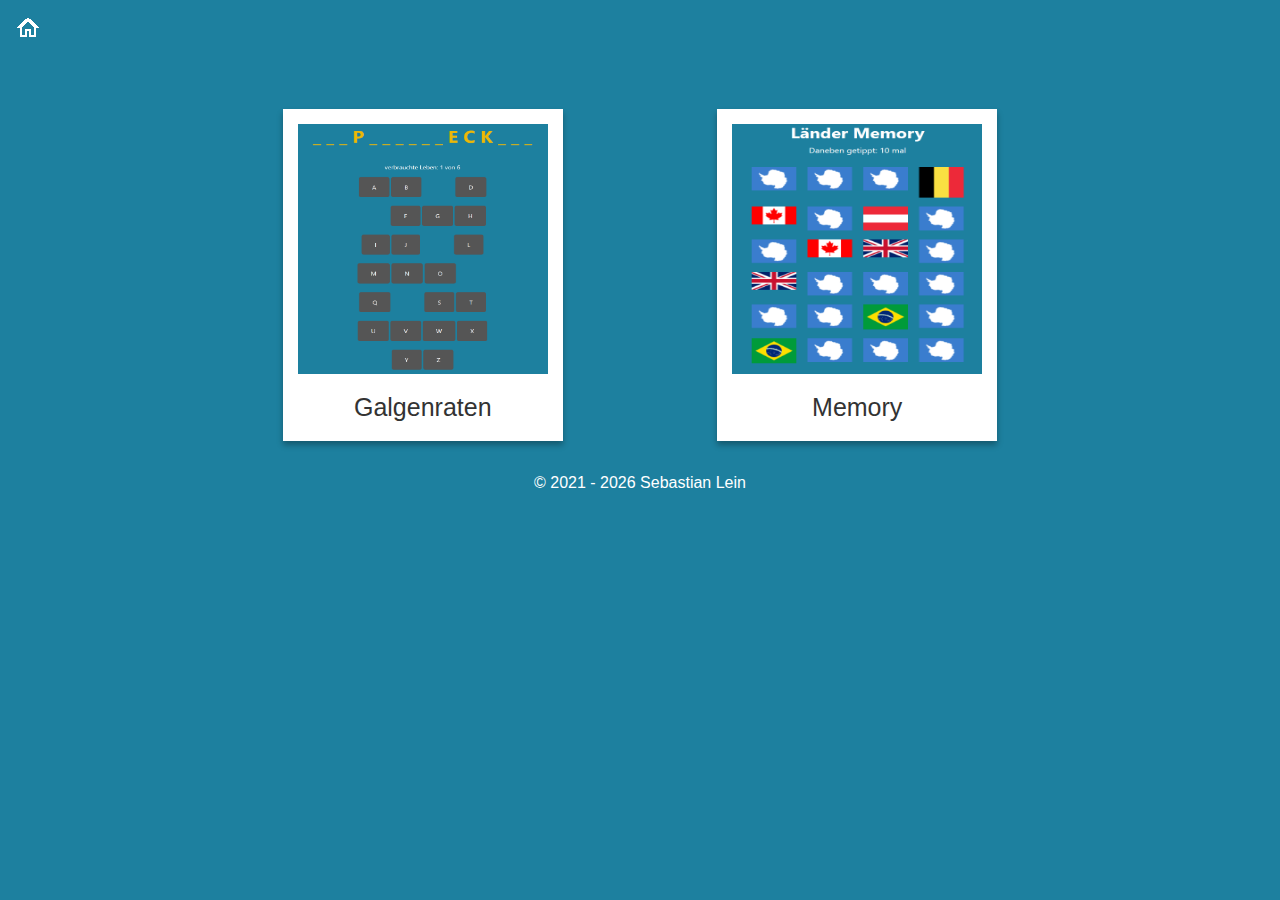
<file: index.html>
<!DOCTYPE html>
<html>
    <head>
        <title>Spielesammlung</title>
        <meta charset="utf-8">
        <meta name="viewport" content="width=device-width, initial-scale=1, shrink-to-fit=no">
        <meta name="description" content="Startpage for all my games">
        <meta name="author" content="Sebastian Lein">
        <link href="css/styles.css" rel="stylesheet" />
        <link href="css/main.css" rel="stylesheet" />
    </head>
    <body>

        <div class="topnav">
            <a href="../../index.html"><img src="img/homeicon.png"></img></a>
        </div>
        
        <div class="pfooter">    
            <div class="polaroid">
                <a href="HangmanJS/index.html" title="Galgenraten">
                  <img height="250" src="img/hangmanvorschau.png" alt="Hangman" title="Galgenraten" />
                </a>
    
                <a href="Memory/index.html" title="Memory">
                    <img height="250" src="img/memoryvorschau.png" alt="Memory" title="Memory" />
                  </a>
              </div>
        </div>

        <div id="footer"></div>
    
        <!-- Javascript -->
        <script src="js/footer.js"></script>
    
    </body>
</html>
</file>
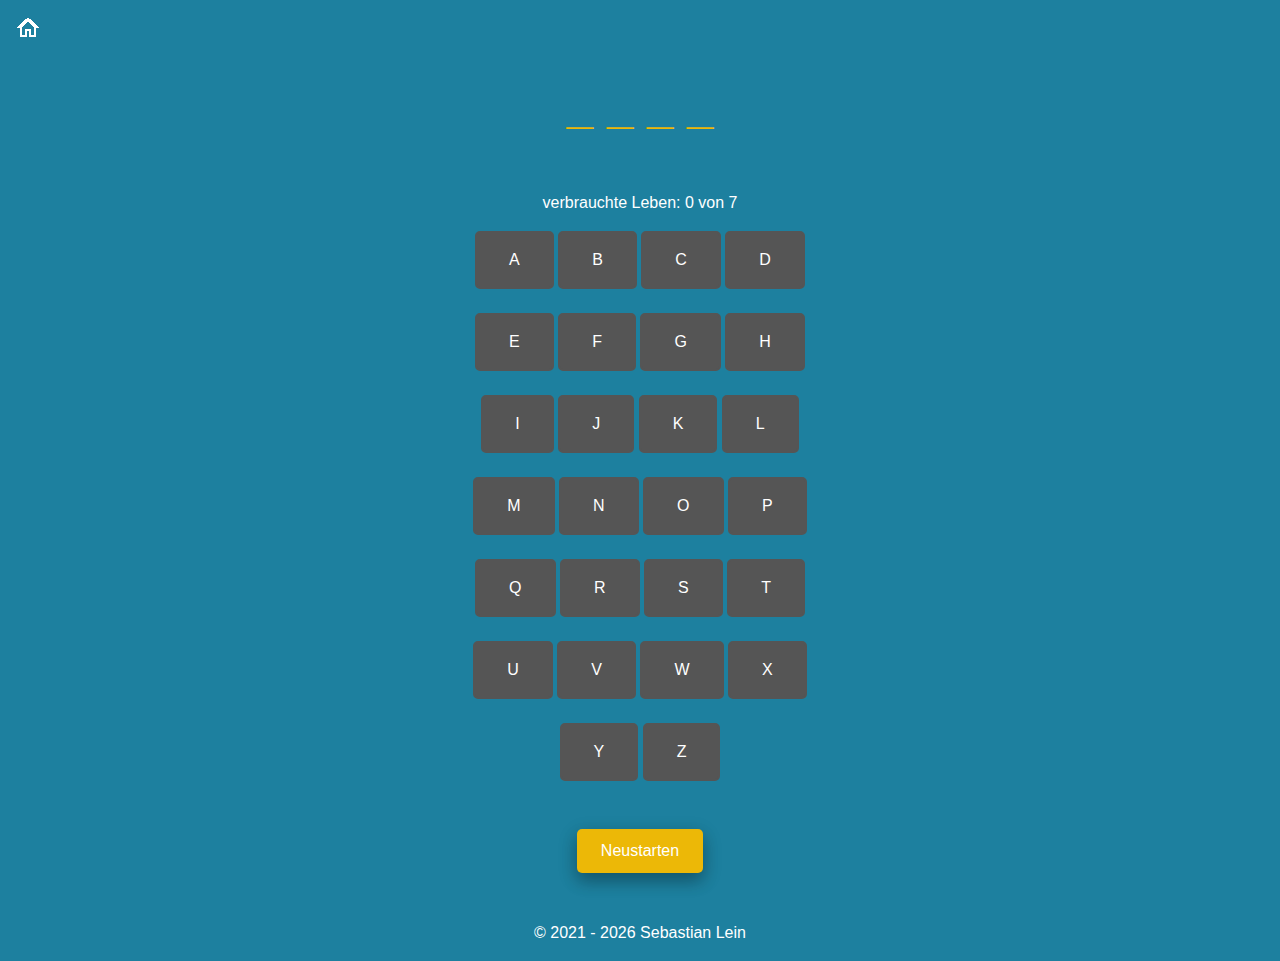
<file: HangmanJS/index.html>
<!DOCTYPE html>
<html>
    <head>
        <title>Hangman</title>
        <meta charset="utf-8">
        <meta name="viewport" content="width=device-width, initial-scale=1, shrink-to-fit=no">
        <meta name="description" content="This is a simple Hangman Game with German words">
        <meta name="author" content="Sebastian Lein">
	<meta name="robots" content="noindex">
        <link href="../css/styles.css" rel="stylesheet" />
        <link href="../css/main.css" rel="stylesheet" />
    </head>
    <body>

        <div class="text-white text-center">
            <div class="topnav">
                <a href="../index.html"><img src="../img/homeicon.png"></img></a>
            </div>
            <br>
            <div class="container px-4 px-lg-5">
                <div class="content-section-heading">
                    <h2 class="text-secondary mb-0" id="unbekannt"></p>
                </div>
                <h3 id="Siegertext"></h3>
                <div>
                    <button class="restartButton" id="restartButton" onClick="window.location.reload(true)">Neustarten</button>
                </div>
                <br><br>
                <p id = "Leben"></p> 
                <div id="Buchstabensalat">
                    <div class="knoeppe">
                        <button class="button" id="A" onclick="buttonPress('A')">A</button>
                        <button class="button" id="B" onclick="buttonPress('B')">B</button>
                        <button class="button" id="C" onclick="buttonPress('C')">C</button>
                        <button class="button" id="D" onclick="buttonPress('D')">D</button>
                    </div>
                    <br>
                    <div class="knoeppe">
                        <button class="button" id="E" onclick="buttonPress('E')">E</button>
                        <button class="button" id="F" onclick="buttonPress('F')">F</button>
                        <button class="button" id="G" onclick="buttonPress('G')">G</button>
                        <button class="button" id="H" onclick="buttonPress('H')">H</button>
                    </div>
                    <br>
                    <div class="knoeppe">
                        <button class="button" id="I" onclick="buttonPress('I')">I</button>
                        <button class="button" id="J" onclick="buttonPress('J')">J</button>
                        <button class="button" id="K" onclick="buttonPress('K')">K</button>
                        <button class="button" id="L" onclick="buttonPress('L')">L</button>
                    </div>
                    <br>
                    <div class="knoeppe">
                        <button class="button" id="M" onclick="buttonPress('M')">M</button>
                        <button class="button" id="N" onclick="buttonPress('N')">N</button>
                        <button class="button" id="O" onclick="buttonPress('O')">O</button>
                        <button class="button" id="P" onclick="buttonPress('P')">P</button>
                    </div>
                    <br>
                    <div class="knoeppe">
                        <button class="button" id="Q" onclick="buttonPress('Q')">Q</button>
                        <button class="button" id="R" onclick="buttonPress('R')">R</button>
                        <button class="button" id="S" onclick="buttonPress('S')">S</button>
                        <button class="button" id="T" onclick="buttonPress('T')">T</button>
                    </div>
                    <br>
                    <div class="knoeppe">
                        <button class="button" id="U" onclick="buttonPress('U')">U</button>
                        <button class="button" id="V" onclick="buttonPress('V')">V</button>
                        <button class="button" id="W" onclick="buttonPress('W')">W</button>
                        <button class="button" id="X" onclick="buttonPress('X')">X</button>
                    </div>
                    <br>
                    <div class="knoeppe">
                        <button class="button" id="Y" onclick="buttonPress('Y')">Y</button>
                        <button class="button" id="Z" onclick="buttonPress('Z')">Z</button>
                    </div>
                    <br><br>
                </div>
                <div>
                    <button class="reload" id="finish" onClick="window.location.reload(true)">Neustarten</button>
                </div>
            </div>
            <br>
            <br>
            <div id="footer"></div>
        </div>
    
        <!-- Javascript -->
        <script src="js/hangman_words.js"></script>
        <script src="js/hangman.js"></script>
        <script src="../js/footer.js"></script>

</html>
</file>
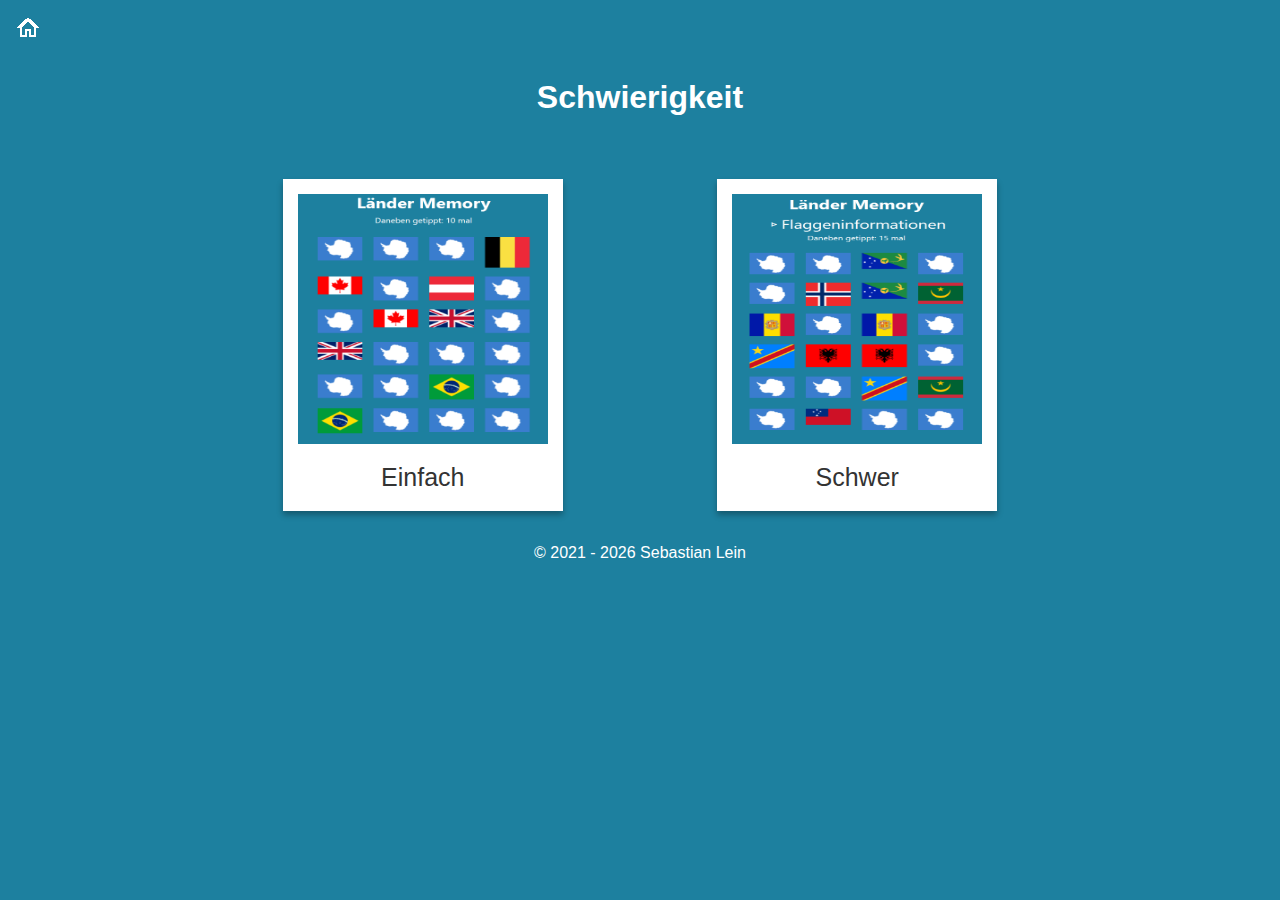
<file: Memory/index.html>
<!DOCTYPE html>
<html>
    <head>
        <title>Spielesammlung - Memory</title>
        <meta charset="utf-8">
        <meta name="viewport" content="width=device-width, initial-scale=1, shrink-to-fit=no">
        <meta name="description" content="Startpage for all memory games">
        <meta name="author" content="Sebastian Lein">
	<meta name="robots" content="noindex">
        <link href="../css/styles.css" rel="stylesheet" />
        <link href="../css/main.css" rel="stylesheet" />
    </head>
    <body>
        
        <div class="text-white text-center">
            <div class="topnav">
                <a href="../index.html"><img src="../img/homeicon.png"></img></a>
            </div>
            <br>
            <h2>Schwierigkeit</h2>
            <div class="pfooter">    
                <div class="polaroid">
                    <a href="memory_easy.html" title="Einfach">
                      <img height="250" src="../img/memoryvorschau.png" alt="Memory einfach" title="Memory einfach" />
                    </a>
        
                    <a href="memory.html" title="Schwer">
                        <img height="250" src="../img/memoryvorschau2.png" alt="Memory schwer" title="Memory schwer" />
                      </a>
                  </div>
            </div>
        </div>

        <div id="footer"></div>
    
        <!-- Javascript -->
        <script src="../js/footer.js"></script>
    
    </body>
</html>
</file>
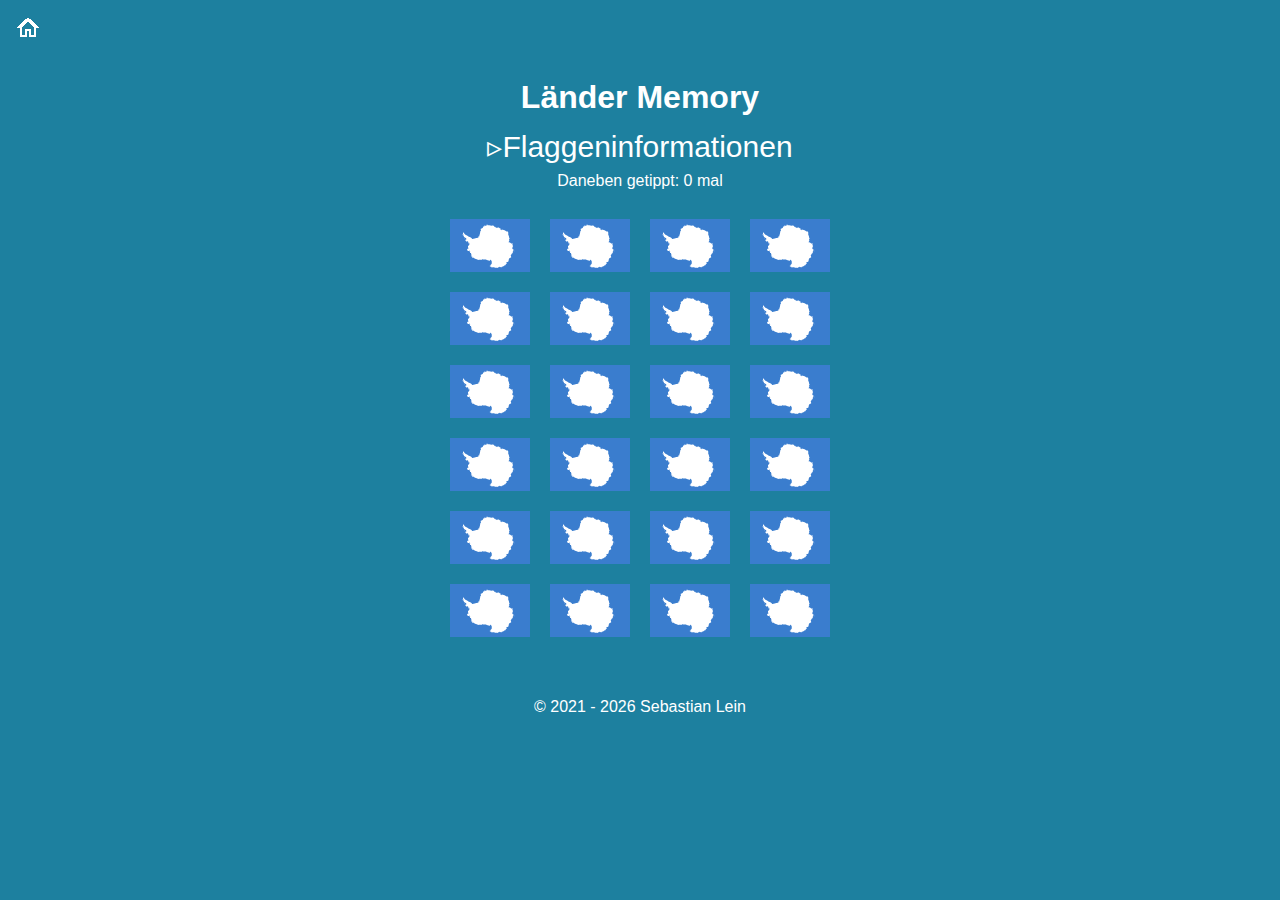
<file: Memory/memory.html>
<!DOCTYPE html>
<html>
    <head>
        <title>Memory - schwer</title>
        <meta charset="utf-8">
        <meta name="viewport" content="width=device-width, initial-scale=1, shrink-to-fit=no">
        <meta name="description" content="This is a simple Memory Game">
        <meta name="author" content="Sebastian Lein">
	<meta name="robots" content="noindex">
        <link href="../css/styles.css" rel="stylesheet" />
        <link href="../css/main.css" rel="stylesheet" />
        <link href="css/tableofcontent.css" rel="stylesheet" />
    </head>
    <body>

    <div id="myNav" class="overlay">
        <a href="javascript:void(0)" class="closebtn" onclick="closeNav()">&times;</a>
        <div class="overlay-content" style="overflow-x:auto;">
            <table cellpadding="10px">
                <thead>
                <tr>
                    <th>Flagge</th>
                    <th>Name</th>
                    <th>Kontinent</th>
                </tr>
                </thead>
                <tbody>
                    <tr id="pair01"></tr>
                    <tr id="pair02"></tr>
                    <tr id="pair03"></tr>
                    <tr id="pair04"></tr>
                    <tr id="pair05"></tr>
                    <tr id="pair06"></tr>
                    <tr id="pair07"></tr>
                    <tr id="pair08"></tr>
                    <tr id="pair09"></tr>
                    <tr id="pair10"></tr>
                    <tr id="pair11"></tr>
                    <tr id="pair12"></tr>
                /<tbody>
            </table>
        </div>
      </div>

            <div class="text-white text-center">
                <div class="topnav">
                    <a href="index.html"><img src="../img/homeicon.png"></img></a>
                </div>
                <br>
                <div class="container px-4 px-lg-5">
                    <h2>Länder Memory</h2>
                    <span style="font-size:30px;cursor:pointer" onclick="openNav()">&#9657;Flaggeninformationen</span>
                    <div class="content-section-heading">
                        <p class="pfooter" id="versuche"></p>
                        <div id="Ende"></div>
                    </div>
                </div>
                <div class="box">
                    <div class="innerBox" id="Bild0">
                        <a onclick="buttonPress(0)"><img src="img/backside.png"</img></a>
                    </div>
                    <div class="innerBox" id="Bild1">
                        <a onclick="buttonPress(1)"><img src="img/backside.png"</img></a>
                    </div>
                    <div class="innerBox" id="Bild2">
                        <a onclick="buttonPress(2)"><img src="img/backside.png"</img></a>
                    </div>
                    <div class="innerBox" id="Bild3">
                        <a onclick="buttonPress(3)"><img src="img/backside.png"</img></a>
                    </div>
                </div>
                <div class="box">
                    <div class="innerBox" id="Bild4">
                        <a onclick="buttonPress(4)"><img src="img/backside.png"</img></a>
                    </div>
                    <div class="innerBox" id="Bild5">
                        <a onclick="buttonPress(5)"><img src="img/backside.png"</img></a>
                    </div>
                    <div class="innerBox" id="Bild6">
                        <a onclick="buttonPress(6)"><img src="img/backside.png"</img></a>
                    </div>
                    <div class="innerBox" id="Bild7">
                        <a onclick="buttonPress(7)"><img src="img/backside.png"</img></a>
                    </div>
                </div>
                <div class="box">
                    <div class="innerBox" id="Bild8">
                        <a onclick="buttonPress(8)"><img src="img/backside.png"</img></a>
                    </div>
                    <div class="innerBox" id="Bild9">
                        <a onclick="buttonPress(9)"><img src="img/backside.png"</img></a>
                    </div>
                    <div class="innerBox" id="Bild10">
                        <a onclick="buttonPress(10)"><img src="img/backside.png"</img></a>
                    </div>
                    <div class="innerBox" id="Bild11">
                        <a onclick="buttonPress(11)"><img src="img/backside.png"</img></a>
                    </div>                    
                </div>
                <div class="box">
                    <div class="innerBox" id="Bild12">
                        <a onclick="buttonPress(12)"><img src="img/backside.png"</img></a>
                    </div>
                    <div class="innerBox" id="Bild13">
                        <a onclick="buttonPress(13)"><img src="img/backside.png"</img></a>
                    </div>
                    <div class="innerBox" id="Bild14">
                        <a onclick="buttonPress(14)"><img src="img/backside.png"</img></a>
                    </div>
                    <div class="innerBox" id="Bild15">
                        <a onclick="buttonPress(15)"><img src="img/backside.png"</img></a>
                    </div>
                </div>
                <div class="box">
                    <div class="innerBox" id="Bild16">
                        <a onclick="buttonPress(16)"><img src="img/backside.png"</img></a>
                    </div>
                    <div class="innerBox" id="Bild17">
                        <a onclick="buttonPress(17)"><img src="img/backside.png"</img></a>
                    </div>
                    <div class="innerBox" id="Bild18">
                        <a onclick="buttonPress(18)"><img src="img/backside.png"</img></a>
                    </div>
                    <div class="innerBox" id="Bild19">
                        <a onclick="buttonPress(19)"><img src="img/backside.png"</img></a>
                    </div>
                </div>
                <div class="box">
                    <div class="innerBox" id="Bild20">
                        <a onclick="buttonPress(20)"><img src="img/backside.png"</img></a>
                    </div>
                    <div class="innerBox" id="Bild21">
                        <a onclick="buttonPress(21)"><img src="img/backside.png"</img></a>
                    </div>
                    <div class="innerBox" id="Bild22">
                        <a onclick="buttonPress(22)"><img src="img/backside.png"</img></a>
                    </div>
                    <div class="innerBox" id="Bild23">
                        <a onclick="buttonPress(23)"><img src="img/backside.png"</img></a>
                    </div>
                </div>
                <br>
                <br>
                <div id="footer"></div>
            </div>
    
        <!-- Javascript -->
        <script src="js/memory.js"></script>
        <script src="../js/footer.js"></script>

        <script>
            function openNav() {
              document.getElementById("myNav").style.height = "100%";
            }
            
            function closeNav() {
              document.getElementById("myNav").style.height = "0%";
            }
        </script>
        
    
    </body>
</html>
</file>
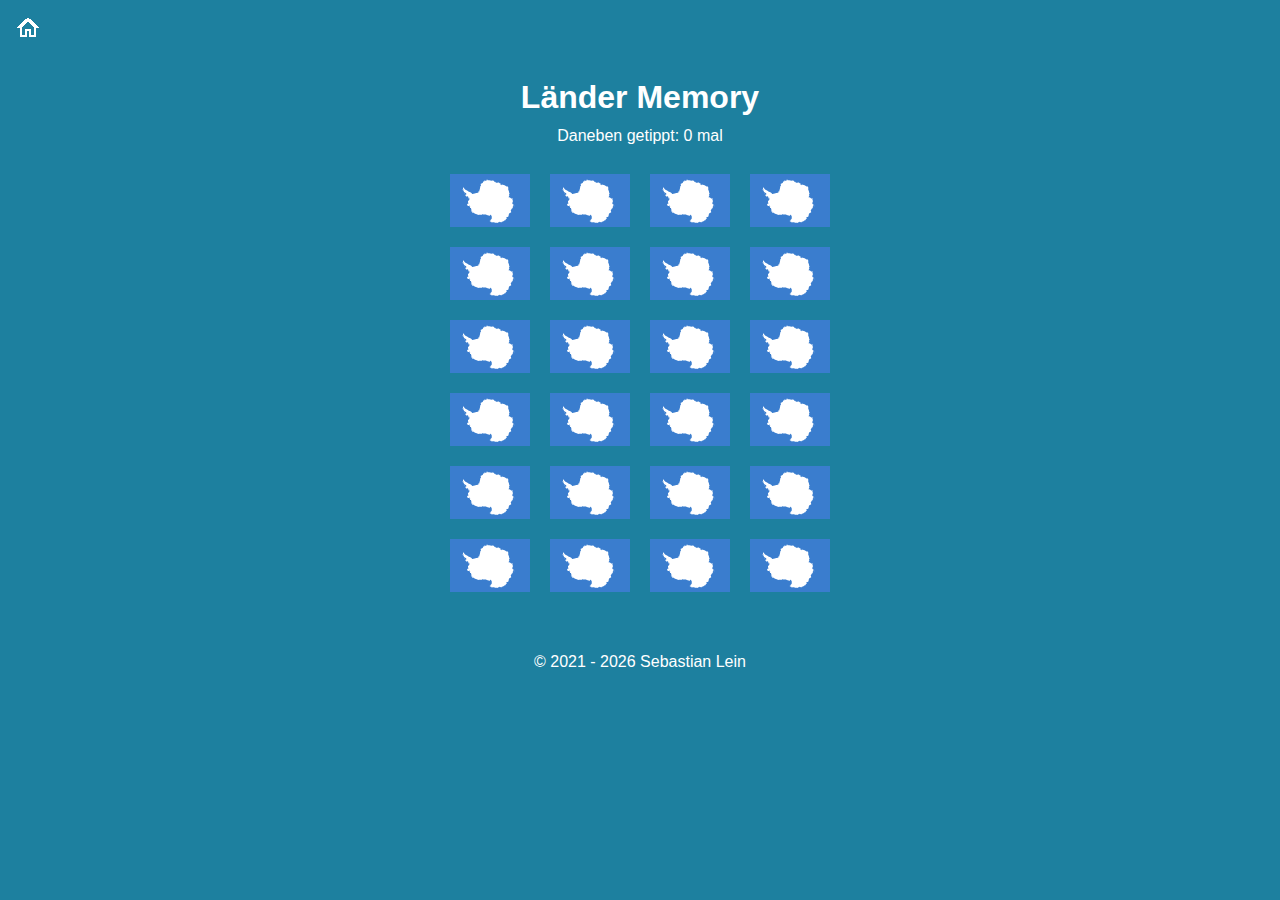
<file: Memory/memory_easy.html>
<!DOCTYPE html>
<html>
    <head>
        <title>Memory - einfach</title>
        <meta charset="utf-8">
        <meta name="viewport" content="width=device-width, initial-scale=1, shrink-to-fit=no">
        <meta name="description" content="This is a simple Memory Game">
        <meta name="author" content="Sebastian Lein">
	<meta name="robots" content="noindex">
        <link href="../css/styles.css" rel="stylesheet" />
        <link href="../css/main.css" rel="stylesheet" />
    </head>
    <body>

            <div class="text-white text-center">
                <div class="topnav">
                    <a href="index.html"><img src="../img/homeicon.png"></img></a>

                </div>
                <br>
                <div class="container px-4 px-lg-5">
                    <h2>Länder Memory</h2>
                    <div class="content-section-heading">
                        <p class="pfooter" id="versuche"></p>
                        <div id="Ende"></div>
                    </div>
                </div>
                <div class="box">
                    <div class="innerBox" id="Bild0">
                        <a onclick="buttonPress(0)"><img src="img/backside.png"</img></a>
                    </div>
                    <div class="innerBox" id="Bild1">
                        <a onclick="buttonPress(1)"><img src="img/backside.png"</img></a>
                    </div>
                    <div class="innerBox" id="Bild2">
                        <a onclick="buttonPress(2)"><img src="img/backside.png"</img></a>
                    </div>
                    <div class="innerBox" id="Bild3">
                        <a onclick="buttonPress(3)"><img src="img/backside.png"</img></a>
                    </div>
                </div>
                <div class="box">
                    <div class="innerBox" id="Bild4">
                        <a onclick="buttonPress(4)"><img src="img/backside.png"</img></a>
                    </div>
                    <div class="innerBox" id="Bild5">
                        <a onclick="buttonPress(5)"><img src="img/backside.png"</img></a>
                    </div>
                    <div class="innerBox" id="Bild6">
                        <a onclick="buttonPress(6)"><img src="img/backside.png"</img></a>
                    </div>
                    <div class="innerBox" id="Bild7">
                        <a onclick="buttonPress(7)"><img src="img/backside.png"</img></a>
                    </div>
                </div>
                <div class="box">
                    <div class="innerBox" id="Bild8">
                        <a onclick="buttonPress(8)"><img src="img/backside.png"</img></a>
                    </div>
                    <div class="innerBox" id="Bild9">
                        <a onclick="buttonPress(9)"><img src="img/backside.png"</img></a>
                    </div>
                    <div class="innerBox" id="Bild10">
                        <a onclick="buttonPress(10)"><img src="img/backside.png"</img></a>
                    </div>
                    <div class="innerBox" id="Bild11">
                        <a onclick="buttonPress(11)"><img src="img/backside.png"</img></a>
                    </div>                    
                </div>
                <div class="box">
                    <div class="innerBox" id="Bild12">
                        <a onclick="buttonPress(12)"><img src="img/backside.png"</img></a>
                    </div>
                    <div class="innerBox" id="Bild13">
                        <a onclick="buttonPress(13)"><img src="img/backside.png"</img></a>
                    </div>
                    <div class="innerBox" id="Bild14">
                        <a onclick="buttonPress(14)"><img src="img/backside.png"</img></a>
                    </div>
                    <div class="innerBox" id="Bild15">
                        <a onclick="buttonPress(15)"><img src="img/backside.png"</img></a>
                    </div>
                </div>
                <div class="box">
                    <div class="innerBox" id="Bild16">
                        <a onclick="buttonPress(16)"><img src="img/backside.png"</img></a>
                    </div>
                    <div class="innerBox" id="Bild17">
                        <a onclick="buttonPress(17)"><img src="img/backside.png"</img></a>
                    </div>
                    <div class="innerBox" id="Bild18">
                        <a onclick="buttonPress(18)"><img src="img/backside.png"</img></a>
                    </div>
                    <div class="innerBox" id="Bild19">
                        <a onclick="buttonPress(19)"><img src="img/backside.png"</img></a>
                    </div>
                </div>
                <div class="box">
                    <div class="innerBox" id="Bild20">
                        <a onclick="buttonPress(20)"><img src="img/backside.png"</img></a>
                    </div>
                    <div class="innerBox" id="Bild21">
                        <a onclick="buttonPress(21)"><img src="img/backside.png"</img></a>
                    </div>
                    <div class="innerBox" id="Bild22">
                        <a onclick="buttonPress(22)"><img src="img/backside.png"</img></a>
                    </div>
                    <div class="innerBox" id="Bild23">
                        <a onclick="buttonPress(23)"><img src="img/backside.png"</img></a>
                    </div>
                </div>
                <br>
                <br>
                <div id="footer"></div>
            </div>
    
        <!-- Javascript -->
        <script src="js/memory_easy.js"></script>
        <script src="../js/footer.js"></script>        
    
    </body>
</html>
</file>
<file: css/main.css>
html{
  height:100%;
}

body{
  margin: 0;
  background-color: #1D809F;
  display: flex;
  min-height: 100%;
  flex-direction: column;
}

footer{
  position: absolute;
  bottom: 0;
  background-color: #1D809F;
  width: 100%;
  color: white;
  text-align: center;
  padding: 16px;
  margin-top: auto;
}

.pfooter{
  text-align: center;
  margin-left: auto;
  margin-right: auto;
  color: white;
}

.box{
  display:flex;
  justify-content:center;
}

.innerBox{
  padding: 10px;
}

.button {
    background-color: #555555;
    color: white;
    border: 2px solid #555555;
    padding: 15px 32px;
    text-align: center;
    text-decoration: none;
    display: inline-block;
    font-size: 16px;
    border-radius: 5px;
    transition-duration: 0.05s;
  }

  .button:hover {
    box-shadow: 0 12px 16px 0 rgba(0,0,0,0.24), 0 17px 50px 0 rgba(0,0,0,0.19);
    background-color: white;
    color: black;
  }

  .reload{
    background-color: #ecb807;
    border: none;
    color: white;
    padding: 10px 24px;
    text-align: center;
    text-decoration: none;
    display: inline-block;
    font-size: 16px;
    border-radius: 5px;
    transition-duration: 0.4s;
    box-shadow: 0 8px 16px 0 rgba(0,0,0,0.2), 0 6px 20px 0 rgba(0,0,0,0.19);
  }
  .reload:hover {
    background-color: #ecb807;
    color: black;
  }

  /* Add a black background color to the top navigation */
.topnav {
  background-color: #1D809F;
  overflow: hidden;
}

/* Style the links inside the navigation bar */
.topnav a {
  float: left;
  color: white;
  text-align: center;
  padding: 14px 16px;
  text-decoration: none;
  font-size: 17px;
}
.polaroid a {
  background: #ffffff;
  display: inline-block;
  margin: 55px 75px 30px;
  padding: 15px 15px 30px;
  text-align: center;
  text-decoration: none;
  -webkit-box-shadow: 0 4px 6px rgba(0, 0, 0, .3);
  -moz-box-shadow: 0 4px 6px rgba(0, 0, 0, .3);
  box-shadow: 0 4px 6px rgba(0, 0, 0, .3);
  -webkit-transition: all .20s linear;
  -moz-transition: all .20s linear;
  transition: all .20s linear;
  z-index: 0;
  position: relative;
}
.polaroid a:after {
  color: #333;
  font-size: 25px;
  content: attr(title);
  position: relative;
  top: 15px;
}
.polaroid img {
  display: block;
  width: 250px;
}
.polaroid a:hover {
  -webkit-transform: scale(1.2);
  -moz-transform: scale(1.2);
  transform: scale(1.2);
  z-index: 10;
  -webkit-box-shadow: 0 10px 20px rgba(0, 0, 0, .7);
  -moz-box-shadow: 0 10px 20px rgba(0, 0, 0, .7);
  box-shadow: 0 10px 20px rgba(0, 0, 0, .7);
}

.restartButton{
  background-color: #ecb807;
  border: none;
  color: white;
  padding: 10px 24px;
  text-align: center;
  text-decoration: none;
  display: none;
  font-size: 16px;
  border-radius: 5px;
  transition-duration: 0.4s;
  box-shadow: 0 8px 16px 0 rgba(0,0,0,0.2), 0 6px 20px 0 rgba(0,0,0,0.19);
  
}
</file>
<file: Memory/css/tableofcontent.css>
table{
    margin-left: auto;
    margin-right: auto;
}

.overlay {
    height: 0%;
    width: 100%;
    position: fixed;
    z-index: 1;
    top: 0;
    left: 0;
    background-color: rgb(0,0,0);
    background-color: rgba(0,0,0, 0.9);
    overflow-y: scroll;
    transition: 0.5s;
  }

  .overlay a {
    padding: 8px;
    text-decoration: none;
    font-size: 36px;
    color: white;
    display: block; /* Display block instead of inline */
    transition: 0.3s; /* Transition effects on hover (color) */
  }
  
  .overlay-content {
    position: relative;
    top: 25%;
    width: 100%;
    text-align: center;
    margin-top: 30px;
    color: white;
    height: 100%;
  }
  
  .overlay .closebtn {
    position: absolute;
    top: 20px;
    right: 45px;
    font-size: 60px;
  }
  
  @media screen and (max-height: 450px) {
    .overlay {overflow-y: auto;}
    .overlay a {font-size: 20px}
    .overlay .closebtn {
    font-size: 40px;
    top: 15px;
    right: 35px;
    }
  }
</file>
